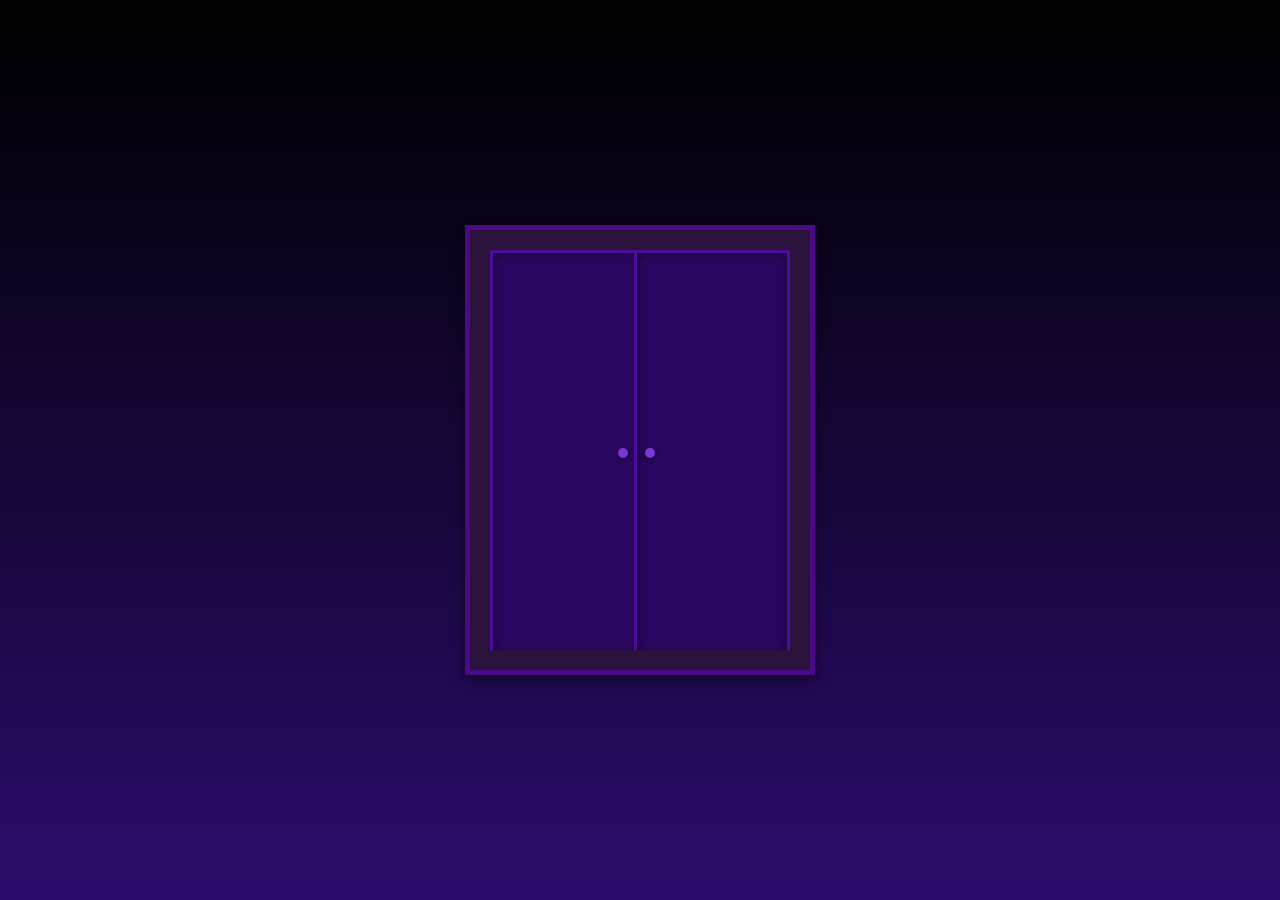
<file: index.html>
<!DOCTYPE html>
<html lang="en">
<head>
    <meta charset="UTF-8">
    <meta name="viewport" content="width=device-width, initial-scale=1.0">
    <title>Hello, welcome.</title>
    <link rel="stylesheet" href="style.css">
</head>
<body class="outside">
    <div class="doorframe">
        <div class="door-container">
          <div class="door left-door">
            <div class="knob"></div>
          </div>
          <div class="door right-door">
            <div class="knob"></div>
          </div>
        </div>
    </div>
      <script src="script.js"></script>
</body>
</html>
</file>
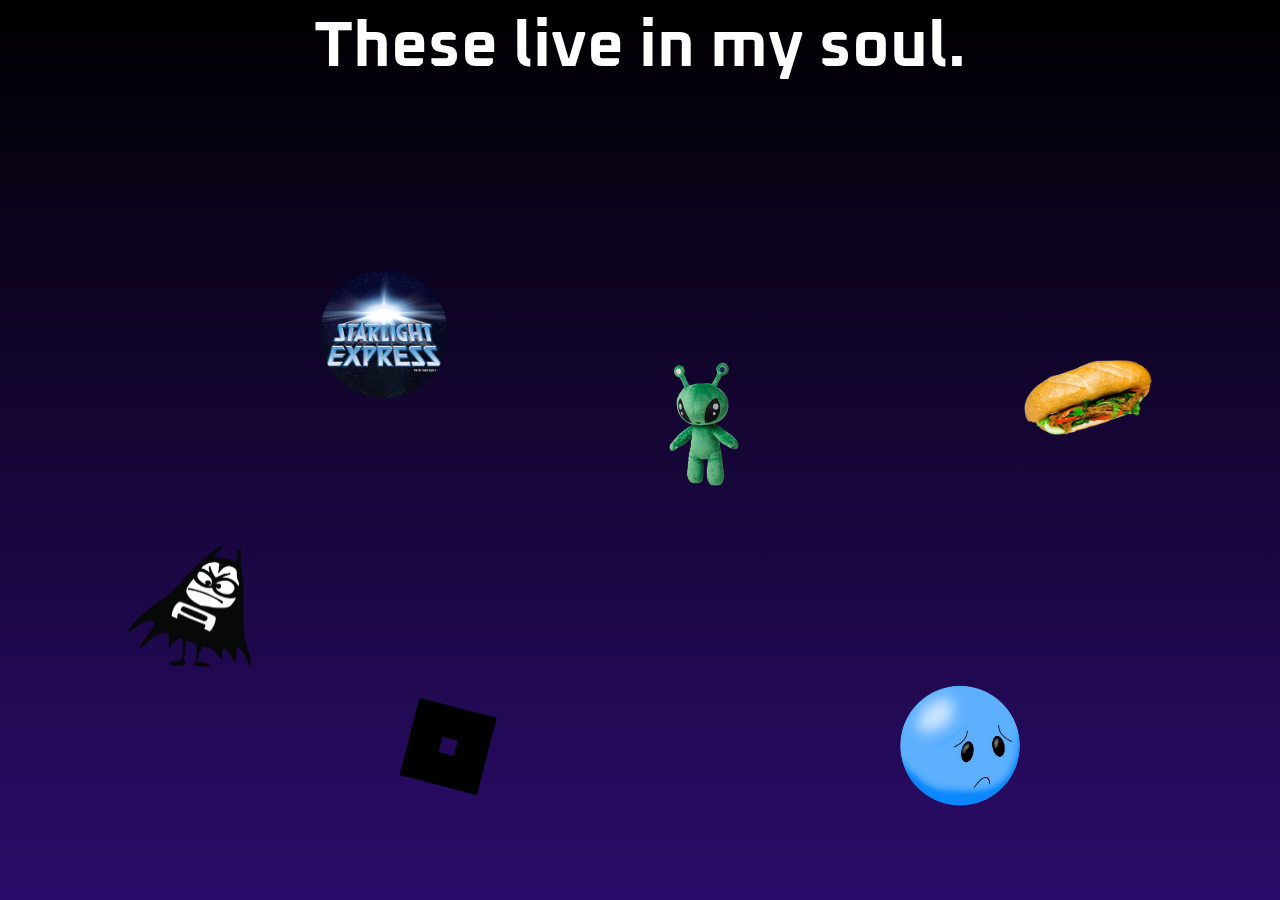
<file: about-me.html>
<!DOCTYPE html>
<html lang="en">

<head>
    <meta charset="UTF-8">
    <meta name="viewport" content="width=device-width, initial-scale=1.0">
    <title>All about me!</title>
    <link rel="stylesheet" href="style.css">
</head>

<body class="about-me">
    <canvas id="stars"></canvas>
        <h1 class="topheader">These live in my soul.</h1>

        <img src="images/Thelilbat.webp" class="spinning-right floatone">
        <img src="images/aftonsparv.png" class="spinning-right floattwo">
        <img src="images/banhmi.png" class="spinning-left floatthree">
        <img src="images/starex.png" class="spinning-right floatfour">
        <img src="images/emezie.png" class="spinning-left floatfive">
        <img src="images/roblox.png" class="spinning-right floatsix">

    <script src="script.js"></script>
</body>

</html>
</file>
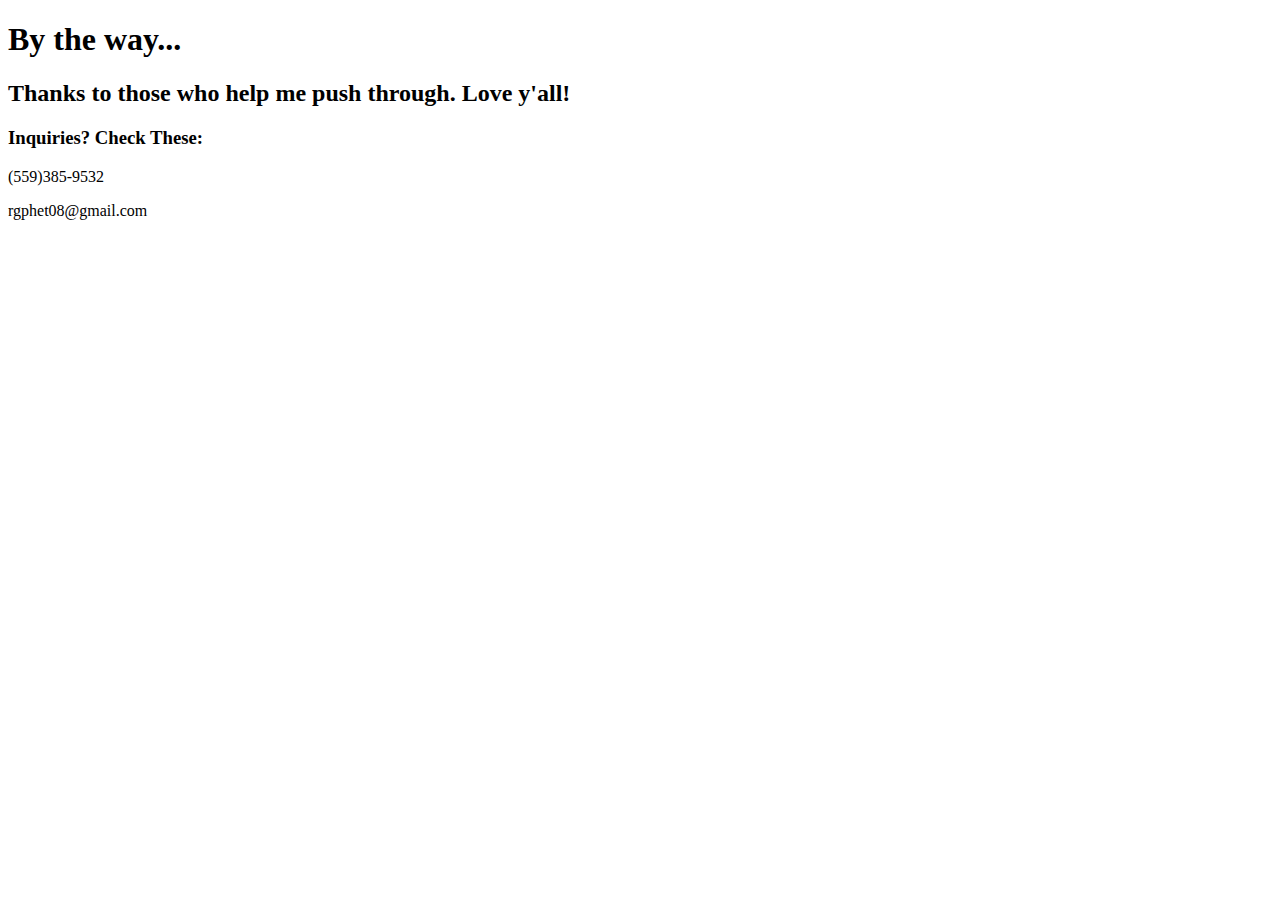
<file: contact.html>
<!DOCTYPE html>
<html lang="en">
<head>
    <meta charset="UTF-8">
    <meta name="viewport" content="width=device-width, initial-scale=1.0">
    <title>Call me!</title>
</head>
<body>
    <h1>By the way...</h1>
    <h2>Thanks to those who help me push through. Love y'all!</h2>
    <h3>Inquiries? Check These:</h3>
    <p>(559)385-9532</p>
    <p>rgphet08@gmail.com</p>
</body>
</html>
</file>
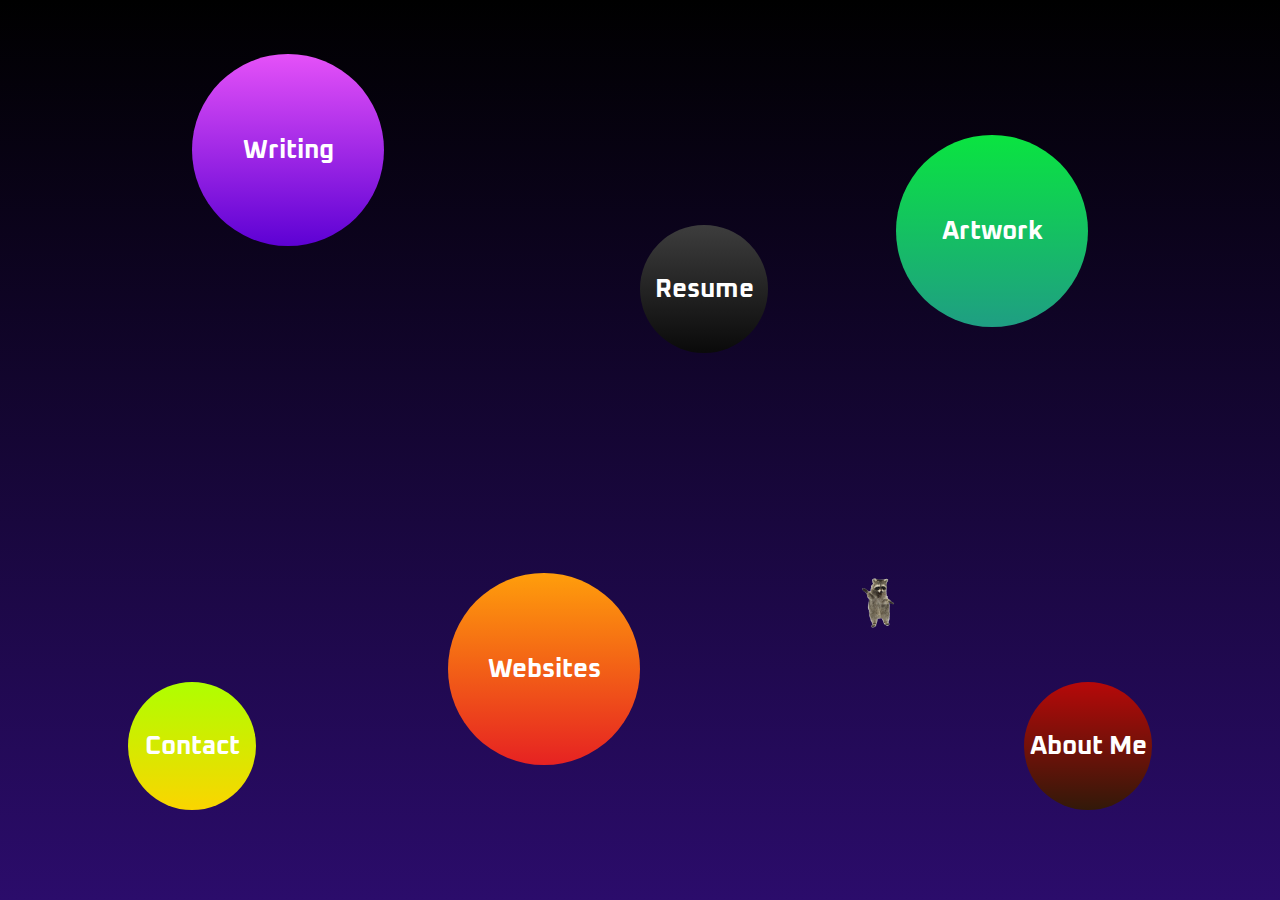
<file: introduction.html>
<!DOCTYPE html>
<html lang="en">

<head>
  <meta charset="UTF-8">
  <meta name="viewport" content="width=device-width, initial-scale=1.0">
  <title>Take a look, starshine.</title>
  <link rel="stylesheet" href="style.css">
</head>

<body class="fade-in">
  <canvas id="stars"></canvas>
    <a href="websites.html" class="planet websites">Websites</a>
    <a href="art.html" class="planet art">Artwork</a>
    <a href="writing.html" class="planet writing">Writing</a>
    <a href="about-me.html" class="planet small about-me">About Me</a>
    <a href="contact.html" class="planet small contact">Contact</a>
    <a href="resume.html" class="planet small resume">Resume</a>
    <img src="images/raccoon.png" class="spinning-right raccoon">
  <script src="script.js"></script>
</body>
</html>
</file>
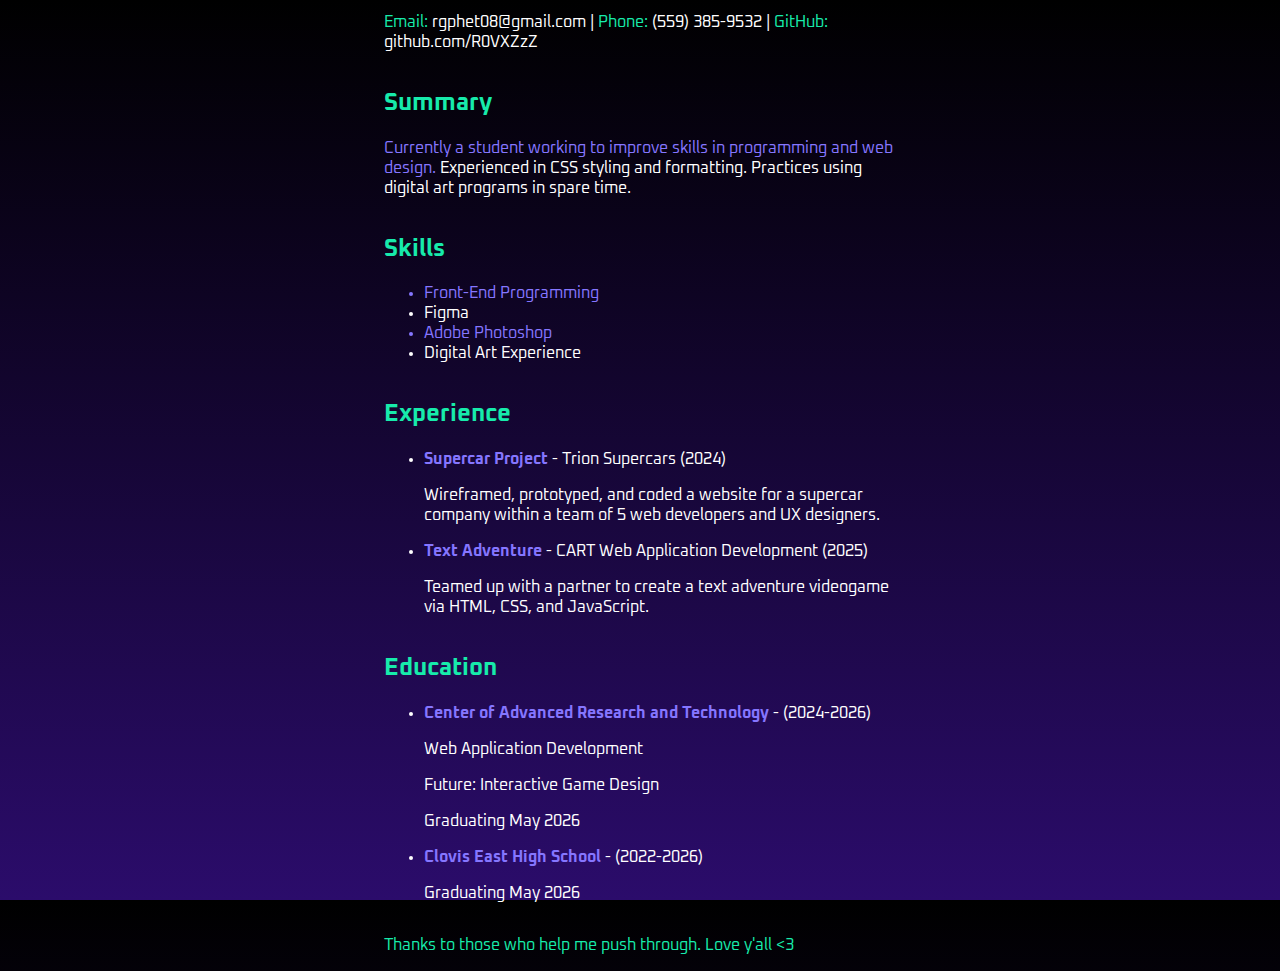
<file: resume.html>
<!DOCTYPE html>
<html lang="en">

<head>
    <meta charset="UTF-8">
    <meta name="viewport" content="width=device-width, initial-scale=1.0">
    <title>Check my creds!</title>
    <link rel="stylesheet" href="style.css">
</head>

<body class="resume">
    <canvas id="stars"></canvas>
    <header>
        <h1><span class="green">Royston</span> Phetmyxay</h1>
        <p><span class="green">Email:</span> rgphet08@gmail.com | <span class="green">Phone:</span> (559) 385-9532 | <span class="green">GitHub:</span> github.com/R0VXZzZ</p>
    </header>

    <section>
        <h2 class="green">Summary</h2>
        <p><span class="purple">Currently a student working to improve skills in programming and web design.</span> Experienced in CSS styling and formatting. Practices using digital art programs in spare time.</p>
    </section>

    <section>
        <h2 class="green">Skills</h2>
        <ul>
            <li class="purple">Front-End Programming</li>
            <li>Figma</li>
            <li class="purple">Adobe Photoshop</li>
            <li>Digital Art Experience</li>
        </ul>
    </section>

    <section>
        <h2 class="green">Experience</h2>
        <ul>
            <li>
                <span class="purple"><strong>Supercar Project</strong></span> - Trion Supercars (2024)
                <p>Wireframed, prototyped, and coded a website for a supercar company within a team of 5 web developers and UX designers.</p>
            </li>
            <li>
                <span class="purple"><strong>Text Adventure</strong></span> - CART Web Application Development (2025)
                <p>Teamed up with a partner to create a text adventure videogame via HTML, CSS, and JavaScript.</p>
            </li>
        </ul>
    </section>

    <section>
        <h2 class="green">Education</h2>
        <ul>
            <li>
                <span class="purple"><strong>Center of Advanced Research and Technology</strong></span> - (2024-2026)
                <p>Web Application Development</p>
                <p>Future: Interactive Game Design</p>
                <p>Graduating May 2026</p>
            </li>
            <li>
                <span class="purple"><strong>Clovis East High School</strong></span> - (2022-2026)
                <p>Graduating May 2026</p>
            </li>
        </ul>
    </section>
    <footer>
        <p class="green">Thanks to those who help me push through. Love y'all &lt;3 </p>
    </footer>
    <script src="script.js"></script>
</body>

</html>
</file>
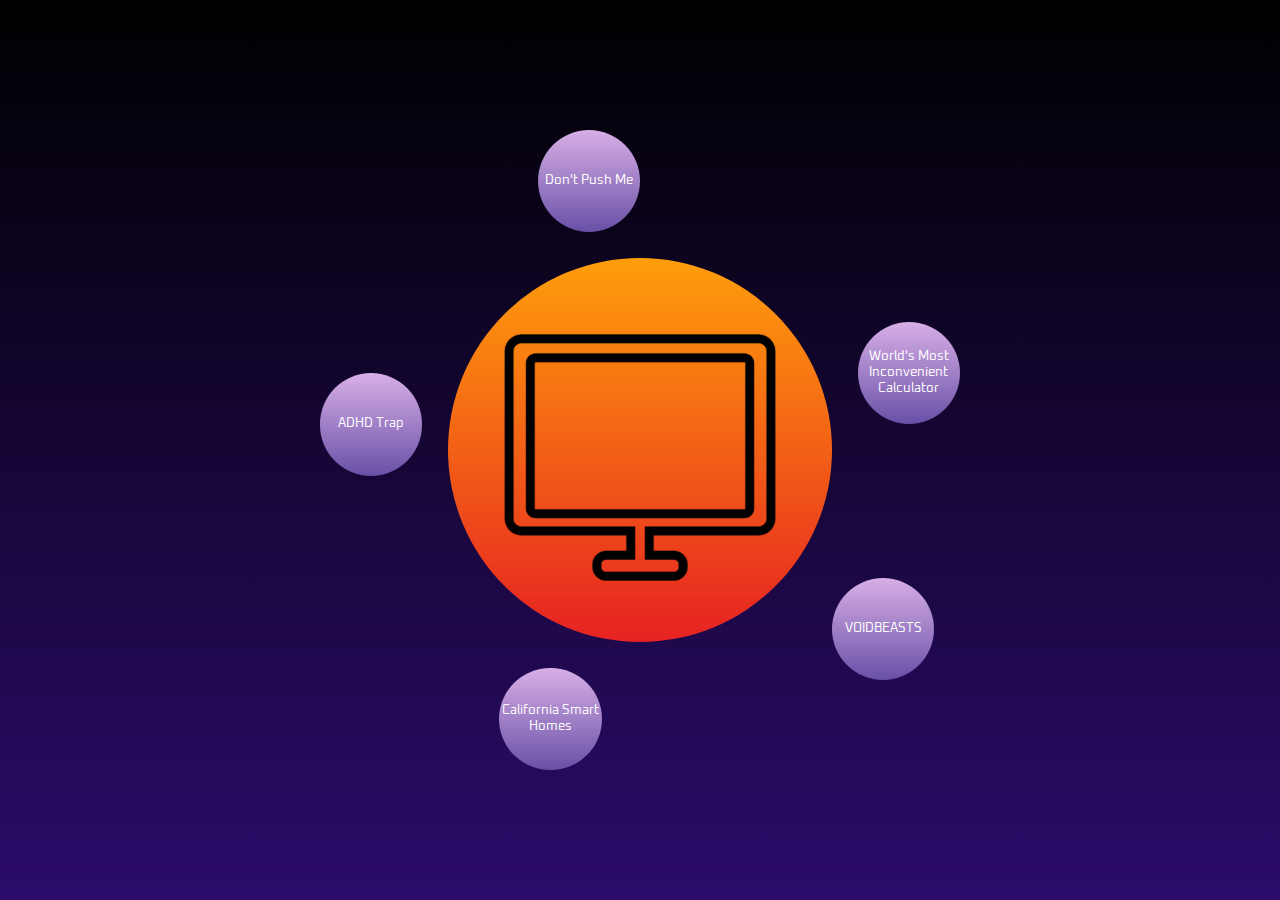
<file: websites.html>
<!DOCTYPE html>
<html lang="en">

<head>
    <meta charset="UTF-8">
    <meta name="viewport" content="width=device-width, initial-scale=1.0">
    <title>Sites!</title>
    <link rel="stylesheet" href="style.css">
</head>

<body>
    <canvas id="stars"></canvas>
    <div class="big-planet websites">
        <a href="https://dontpushme.netlify.app" class="moon">Don't Push Me</a>
        <a href="https://adhdtrap.netlify.app" class="moon">ADHD Trap</a>
        <a href="https://californiasmarthomes.netlify.app" class="moon">California Smart Homes</a>
        <a href="https://calculation-at-its-finest.netlify.app/" class="moon">World's Most Inconvenient Calculator</a>
        <a href="https://voidbeasts.netlify.app/" class="moon">VOIDBEASTS</a>
        <img src="images/computer-icon.png" alt="My websites!" class="planet-img">
    </div>

    <script src="script.js"></script>
</body>

</html>
</file>
<file: style.css>
@import url('https://fonts.googleapis.com/css2?family=Barlow:ital,wght@0,100;0,200;0,300;0,400;0,500;0,600;0,700;0,800;0,900;1,100;1,200;1,300;1,400;1,500;1,600;1,700;1,800;1,900&family=Open+Sans:ital,wght@0,300..800;1,300..800&family=Oxanium:wght@200..800&display=swap');

:root {
  --green: #17ebab;
  --blue: #7bc9ff;
  --purple: #8576ff;
  --dark-blue: #1c1678;
}

.purple {
  color: var(--purple);
}

.green {
  color: var(--green);
}

.blue {
  color: var(--blue);
}

.dark-blue {
  color: var(--dark-blue);
}

body {
    margin: 0;
    padding: 0;
    height: 100vh; /* Full viewport height */
    font-family: Oxanium;
    overflow: hidden; /* Prevent scrolling */
    color: white;
    background: linear-gradient(to bottom, #000000, #2b0c6b);
    display: flex;
    justify-content: center;
    align-items: center;
  }

.column {
    display: flex;
    flex-direction: column;
    align-items: center;
    justify-content: center;
    height: 100vh;
  }
  .resume {
    display: flex;
    flex-direction: column;
    align-items: flex-start;
    justify-content: center;
    margin-left: 30vw;
    margin-right: 30vw;
  }

  .doorframe {
    position: absolute;
    width: 320px; 
    height: 420px; 
    padding: 20px 0 0 20px;
    background-color: #2a123d;
    border: 5px solid #4a0986; 
    box-shadow: 0 4px 10px rgba(0, 0, 0, 0.5);
    transition: transform 2s ease-in-out; /* Smooth zoom effect */
    transform-origin: center; /* Zoom in from the center */
    animation: float 3s ease-in-out infinite; /* Floating animation */
  }
  
  .artistry {
    background: linear-gradient(to bottom, #3ec760, #7eebd4);
  }

  .sitebg {
    background: linear-gradient(to bottom, #fffd7a, #e46612);
  }

  .door-container {
    position: relative;
    width: 300px;
    height: 400px;
    perspective: 1000px;
    transition: transform 2s ease-in-out; /* Smooth zoom effect */
    transform-origin: center; /* Zoom in from the center */
    overflow: hidden; /* Hide overflow to create a clean zoom effect */
  }
  .fullscreen-blackout {
    transform: scale(10); /* Zoom the door until it fills the screen */
    background: black; /* Ensure the screen is black once zoomed in */
    transition: transform 2s ease-in-out, background 2s ease-in-out;
}
  
.interior {
  position: absolute;
  width: 100%;
  height: 100%;
  background: #000;
  z-index: 1;
}

  .door {
    position: absolute;
    width: 150px;
    height: 100%;
    background: #29075f;
    border: 3px solid #4f0b9e;
    box-shadow: inset 0 0 10px rgba(0, 0, 0, 0.5); 
    transform-origin: center right;
    transition: transform 1s ease-in-out;
    z-index: 2;
    cursor: pointer;
  }
  
  .left-door {
    left: 0;
    transform-origin: center left;
  }
  
  .right-door {
    right: 0;
    transform-origin: center right;
  }
  
  .knob {
    position: absolute;
    width: 10px;
    height: 10px;
    background-color: #7b37d4;
    border-radius: 50%;
    box-shadow: 0 2px 4px rgba(0, 0, 0, 0.5);
  }
  
  .left-door .knob {
    top: 50%;
    right: 10%; /* Position near the edge of the door */
    transform: translateY(-50%);
  }
  

  .right-door .knob {
    top: 50%;
    left: 5%;
    transform: translateY(-50%);
  }

  .door-container.open .left-door {
    transform: rotateY(-120deg);
  }
  
  .door-container.open .right-door {
    transform: rotateY(120deg);
  }

  @keyframes float {
    0% {
        transform: translateY(15px); /* Original position */
    }
    50% {
        transform: translateY(-15px); /* Move up slightly */
    }
    100% {
        transform: translateY(15px); /* Return to original position */
    }
}

.fullscreen-blackout {
    transform: scale(10); /* Zoom the door until it fills the screen */
    background: #000; /* Ensure the screen is black once zoomed in */
    transition: transform 2s ease-in-out, background 2s ease-in-out;
}

/* Fade-in animation */
@keyframes fadeIn {
    0% {
        opacity: 0;
        transform: translateY(20px); /* slight movement */
    }
    100% {
        opacity: 1;
        transform: translateY(0);
    }
}

/* Apply fade-in animation to the body or specific elements */
.fade-in {
    animation: fadeIn 2s ease-out; /* Duration: 2 seconds */
}

  #stars {
    position: absolute;
    top: 0;
    left: 0;
    width: 100vw;
    height: 100vh;
}

/* Base styles for planets */
.planet {
    position: absolute;
    display: flex;
    justify-content: center;
    align-items: center;
    width: 15vw;
    height: 15vw;
    border-radius: 50%;
    color: white;
    text-decoration: none;
    font-weight: bold;
    font-size: 2vw;
    animation: float 7s ease-in-out infinite; /* Floating animation */
    transition: box-shadow 0.3s;
}

.planet-img {
  width: 80%;
  height: 80%;
  margin-top: 12%;
  margin-left: 10%;
}

.small {
  width: 10vw;
  height: 10vw;
  
}

.planet.writing {
  top: 6%;
  left: 15%;
  background: linear-gradient(to bottom, #e551f8, #5d01d4);
  animation-delay: 0s;
}

.writtenstuffs {
  background: linear-gradient(to bottom, #e551f8, #5d01d4);
}

.planet.art { 
  top: 15%;
  right: 15%;
  background: linear-gradient(to bottom, #0ae440, #1f9e83);
  animation-delay: -1s;
}
.planet.websites { 
  bottom: 15%;
  left: 35%;
  background: linear-gradient(to bottom, #ff9e0b, #e62222);
  animation-delay: -2s;
}

.planet.about-me {
  bottom: 10%;
  right: 10%;
  background: linear-gradient(to top, #321909, #b60909);
  animation-delay: -3s;
}

.planet.contact {
  bottom: 10%;
  left: 10%;
  background: linear-gradient(to bottom, #aeff00, #fbd500);
  animation-delay: -4s;
}

.planet.resume {
  top: 25%;
  left: 20%;
  background: linear-gradient(to top, #0a0a0a, #3d3d3d);
  animation-delay: -5s;
}

.raccoon {
  position: absolute;
  bottom: 30%;
  right: 30%;
  width: 3vw;
}

.planet:hover {
    box-shadow: 0 0 2vw rgba(255, 255, 255, 0.8);
}


.big-planet {
  position: absolute;
  width: 30vw;
  height: 30vw;
  border-radius: 50%;
  animation: float 3s ease-in-out infinite;
}

.big-planet.vb {
  background: linear-gradient(to top, #00ffff, #000000);
  top: 25%;
  left: 10%;
  animation-delay: -2s;
  text-decoration: none;
  color: #fff;
  font-size: 4vw;
  text-align: center;
  display: flex;
  justify-content: center;
  align-items: center;
}

.big-planet.essay {
  background: linear-gradient(to bottom, #aeaeae, #000000);
  top: 25%;
  right: 10%;
  text-decoration: none;
  color: #fff;
  font-size: 4vw;
  text-align: center;
  display: flex;
  justify-content: center;
  align-items: center;
}

.big-planet.websites {
  background: linear-gradient(to bottom, #ff9e0b, #e62222);
}

.moon {
  position: absolute;
  width: 8vw;
  height: 8vw;
  background: linear-gradient(to bottom, #d8afe6, #6850a7);
  border-radius: 50%;
  display: flex;
  justify-content: center;
  align-items: center;
  text-align: center;
  text-decoration: none;
  color: white;
  font-size: 1vw;
  animation: float 4s ease-in-out infinite;
  transition: box-shadow 0.3s;
}

.moon:hover {
  box-shadow: 0 0 2vw rgba(255, 255, 255, 0.8);
}

.moon:nth-child(1) {
  top: -10vw;
  left: 7vw;
  animation-delay: -1s;
}

.moon:nth-child(2) {
  top: 9vw;
  left: -10vw;
  animation-delay: -2s;
}

.moon:nth-child(3) {
  bottom: -10vw;
  left: 4vw;
  animation-delay: -5s;
}

.moon:nth-child(4) {
  top: 5vw;
  right: -10vw;
  animation-delay: -4s;
}

.moon:nth-child(5) {
  top: 25vw;
  left: 30vw;
  animation-delay: -3s;
}

/* image container */
.image-container {
  display: flex;
  flex-direction: row; /* Horizontal scrolling */
  animation: seamless-scroll 10s linear infinite; /* Smooth infinite scroll */
  width: calc(200vw); /* Ensure container width accommodates all images */
  margin-top: 4.5vw; /* Space above the images */
}

/* Images */
.image-container img {
  height: 30vw;
  margin: 0 5vw; /* Space between images */
  box-shadow: 0 0 50px rgba(255, 255, 255, 0.8);
  border: 3px solid #fff;
}

/* Keyframes for seamless scrolling */
@keyframes seamless-scroll {
  0% {
    transform: translateX(0); /* Start position */
  }
  100% {
    transform: translateX(-100vw); /* Move full viewport width */
  }
}

.one {
  background-image: url('images/rickyart.jpeg');
}

.two {
  background-image: url('images/zobny.jpeg');
}

.three {
  background-image: url('images/pokesona.png');
}

.four {
  background-image: url('images/fish.png');
}

.topheader {
  position: absolute;
  font-size: 5vw;
  top: -4%;
}

.spinning-right {

  animation: spinright 20s linear infinite;
}

.spinning-left {
  animation: spinleft 20s linear infinite;
}

.floatone {
  position: absolute;
  top: 60%;
  left: 10%;
  width: 10vw;
  animation-delay: -4s;
}

.floattwo {
  position: absolute;
  top: 40%;
  left: 50%;
  width: 10vw;
  animation-delay: -2s;
}

.floatthree {
  position: absolute;
  top: 40%;
  left: 80%;
  width: 10vw;
  animation-delay: -8s;
}

.floatfour {
  position: absolute;
  top: 30%;
  left: 25%;
  width: 10vw;
  animation-delay: -6s;
}

.floatfive {
  position: absolute;
  bottom: 10%;
  right: 20%;
  width: 10vw;
  animation-delay: -4s;
}

.floatsix {
  position: absolute;
  bottom: 10%;
  left: 30%;
  width: 10vw;
  animation-delay: -2s;
}

@keyframes spinright {
  0% {
    transform: rotate(0deg);
  }
  100% {
    transform: rotate(360deg);
  }
}

@keyframes spinleft {
  0% {
    transform: rotate(0deg);
  }
  100% {
    transform: rotate(-360deg);
  }
}

.hobbies {
  position: absolute;
  
}

.myinfo {
  display: flex;
  flex-direction: row;
  justify-content: center;
  align-items: center;
  margin-top: 5%;
  font-size: 2vw;
  animation: float 3s ease-in-out infinite; /* Floating animation */
}

.myinfo img {
  width: 8vw;
}

.myinfo p {
  margin: 1vw;
}

.phone {
  animation: spinright 20s linear infinite;
}

.envelope {
  animation: spinleft 20s linear infinite;
  animation-delay: -2s;
}
</file>
